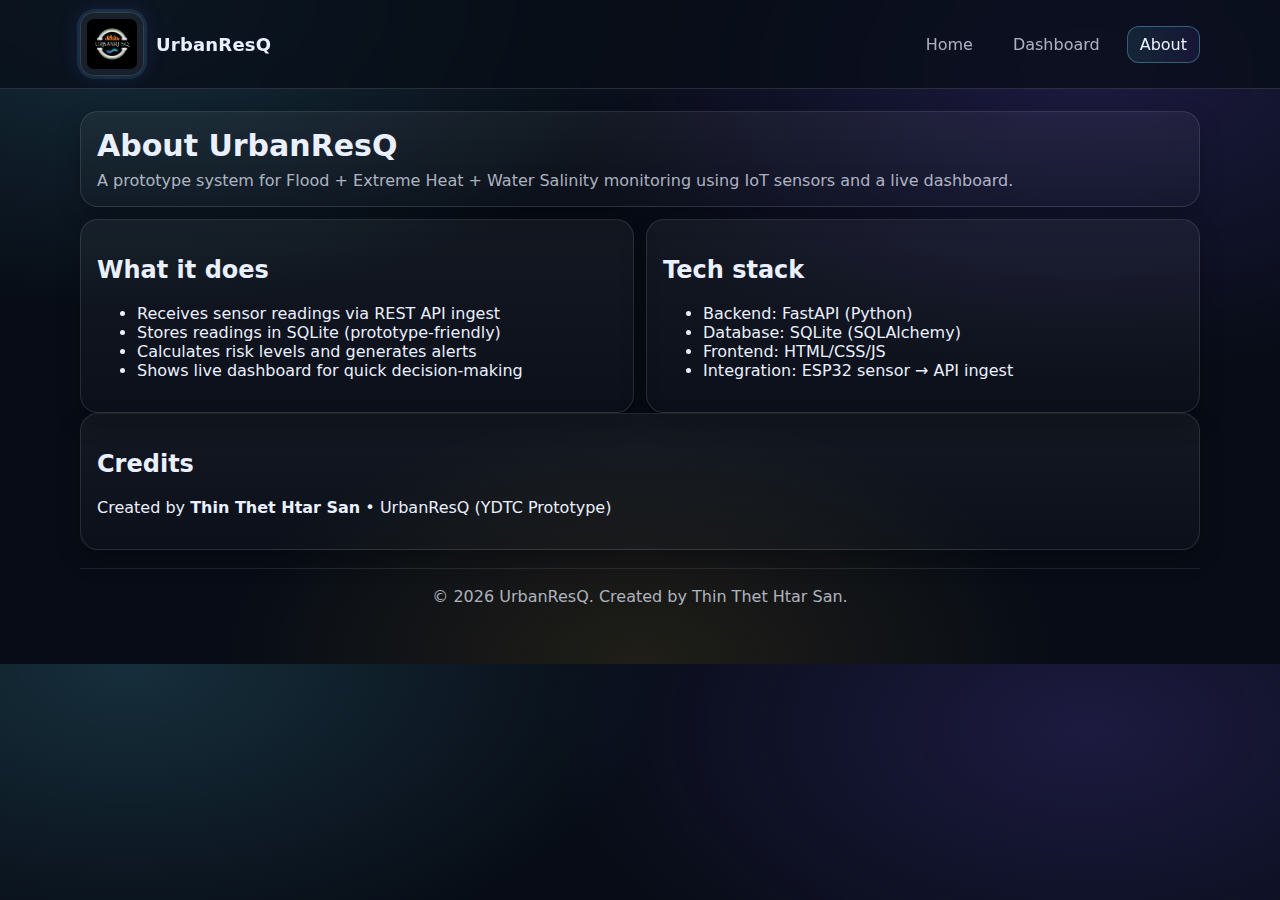
<file: frontend/about.html>
<!doctype html>
<html lang="en">
<head>
  <meta charset="utf-8" />
  <meta name="viewport" content="width=device-width, initial-scale=1" />
  <title>UrbanResQ • About</title>
  <link rel="stylesheet" href="style.css" />
</head>
<body>

<header class="topbar">
  <div class="container topbar-inner">
    <a class="brand" href="index.html">
      <img class="logo" src="assets/logo.jpeg" alt="UrbanResQ logo" />
      <span class="brand-text">UrbanResQ</span>
    </a>
    <nav class="nav">
      <a href="index.html">Home</a>
      <a href="dashboard.html">Dashboard</a>
      <a class="active" href="about.html">About</a>
    </nav>
  </div>
</header>

<main class="container section">
  <div class="panel">
    <h1 class="page-title">About UrbanResQ</h1>
    <p class="mini-muted">
      A prototype system for Flood + Extreme Heat + Water Salinity monitoring using IoT sensors and a live dashboard.
    </p>
  </div>

  <div class="grid2">
    <div class="panel">
      <h2>What it does</h2>
      <ul class="bullets">
        <li>Receives sensor readings via REST API ingest</li>
        <li>Stores readings in SQLite (prototype-friendly)</li>
        <li>Calculates risk levels and generates alerts</li>
        <li>Shows live dashboard for quick decision-making</li>
      </ul>
    </div>

    <div class="panel">
      <h2>Tech stack</h2>
      <ul class="bullets">
        <li>Backend: FastAPI (Python)</li>
        <li>Database: SQLite (SQLAlchemy)</li>
        <li>Frontend: HTML/CSS/JS</li>
        <li>Integration: ESP32 sensor → API ingest</li>
      </ul>
    </div>
  </div>

  <div class="panel">
    <h2>Credits</h2>
    <p>Created by <b>Thin Thet Htar San</b> • UrbanResQ (YDTC Prototype)</p>
  </div>

  <div class="footer">
    © <span id="year"></span> UrbanResQ. Created by Thin Thet Htar San.
  </div>
</main>

<script>
  document.getElementById("year").textContent = new Date().getFullYear();
</script>
</body>
</html>
</file>
<file: frontend/style.css>
:root{
  --bg:#070c16;
  --panel:#0e1629;
  --panel2:#0b1220;
  --text:#eaf0ff;
  --muted:rgba(234,240,255,.72);
  --line:rgba(234,240,255,.14);

  --accent:#66e3ff;   /* water vibe */
  --accent2:#7c5cff;  /* purple vibe */
  --accent3:#22c55e;  /* green good */
  --warn:#fbbf24;
  --danger:#fb7185;

  --shadow: 0 10px 24px rgba(0,0,0,.22);  /* lighter shadow (no haze) */
}

*{box-sizing:border-box}

body{
  margin:0;
  font-family: ui-sans-serif, system-ui, -apple-system, Segoe UI, Roboto, Arial;
  color:var(--text);

  /* More colorful dark background */
  background:
    radial-gradient(900px 520px at 10% 0%, rgba(102,227,255,.16), transparent 60%),
    radial-gradient(900px 520px at 85% 10%, rgba(124,92,255,.18), transparent 60%),
    radial-gradient(700px 420px at 50% 100%, rgba(251,191,36,.10), transparent 60%),
    var(--bg);
}

/* Layout */
.container{width:min(1120px, 92%); margin:0 auto;}
.section{padding:22px 0 40px;}

/* Topbar */
.topbar{
  position:sticky; top:0; z-index:10;
  background: rgba(7,12,22,.72);
  backdrop-filter: blur(14px);
  border-bottom:1px solid var(--line);
}
.topbar-inner{
  display:flex; align-items:center; justify-content:space-between;
  padding:12px 0;
}

.brand{
  display:flex; align-items:center; gap:12px;
  text-decoration:none; color:var(--text);
}
.brand-text{font-weight:900; letter-spacing:.2px; font-size:18px}

/* BIGGER LOGO */
.logo{
  width:64px;
  height:64px;
  object-fit:cover;
  border-radius:14px;
  background:rgba(255,255,255,.06);
  border:1px solid rgba(234,240,255,.14);
  padding:6px;

  /* glow ring */
  box-shadow:
    0 0 0 3px rgba(102,227,255,.10),
    0 0 22px rgba(124,92,255,.18);
}

.nav{display:flex; gap:14px;}
.nav a{
  text-decoration:none; color:var(--muted);
  padding:8px 12px; border-radius:12px;
  border:1px solid transparent;
}
.nav a:hover{
  color:var(--text);
  border-color:var(--line);
  background:rgba(255,255,255,.03);
}
.nav a.active{
  color:var(--text);
  border-color:rgba(102,227,255,.35);
  background:linear-gradient(90deg, rgba(102,227,255,.10), rgba(124,92,255,.10));
}

/* Panels */
.panel{
  border:1px solid rgba(234,240,255,.12);
  border-radius:18px;
  padding:16px;
  background:
    linear-gradient(180deg, rgba(255,255,255,.05), rgba(255,255,255,.02));
  box-shadow: var(--shadow);
}

/* Hero panel (extra nice) */
.hero-panel{
  position:relative;
  overflow:hidden;
}
.hero-panel::before{
  content:"";
  position:absolute; inset:-2px;
  background:
    radial-gradient(600px 220px at 10% 0%, rgba(102,227,255,.18), transparent 60%),
    radial-gradient(600px 220px at 90% 0%, rgba(124,92,255,.18), transparent 60%);
  opacity:.9;
  pointer-events:none;
}
.hero-panel > *{ position:relative; }

.hero-head{
  display:flex;
  align-items:flex-start;
  justify-content:space-between;
  gap:12px;
}

.page-title{margin:0; font-size:30px;}
.mini-muted{margin:8px 0 0; color:var(--muted);}

/* Status pill */
.status-pill{
  padding:10px 12px;
  border-radius:999px;
  font-weight:800;
  border:1px solid rgba(234,240,255,.14);
  background:rgba(0,0,0,.20);
  color:var(--muted);
  white-space:nowrap;
}
.status-pill.ok{
  border-color:rgba(74,222,128,.35);
  background:rgba(74,222,128,.10);
  color:rgba(74,222,128,.95);
}
.status-pill.bad{
  border-color:rgba(251,113,133,.35);
  background:rgba(251,113,133,.10);
  color:rgba(251,113,133,.95);
}

/* Titles */
.panel-title{display:flex; align-items:center; justify-content:space-between; gap:10px;}
.panel-title h2{margin:0; font-size:16px;}
.meta{color:var(--muted); font-size:12px;}

/* Controls */
.controls{
  display:flex; gap:10px; flex-wrap:wrap; align-items:end;
  margin-top:12px;
}
.control-block{display:flex; flex-direction:column; gap:6px;}
.label{font-size:12px; color:var(--muted);}

.input{
  width:260px; max-width:100%;
  padding:10px 12px;
  border-radius:14px;
  border:1px solid rgba(234,240,255,.14);
  background:rgba(0,0,0,.22);
  color:var(--text);
  outline:none;
}
.input:focus{
  border-color:rgba(102,227,255,.45);
  box-shadow: 0 0 0 3px rgba(102,227,255,.10);
}

/* Buttons */
.btn{
  display:inline-flex; align-items:center; justify-content:center;
  border-radius:14px;
  padding:10px 14px;
  border:1px solid rgba(234,240,255,.14);
  background:rgba(255,255,255,.04);
  color:var(--text);
  text-decoration:none;
  cursor:pointer;
  font-weight:750;
}
.btn:hover{background:rgba(255,255,255,.06);}

.btn-primary{
  background: linear-gradient(90deg, rgba(102,227,255,.22), rgba(124,92,255,.20));
  border-color: rgba(102,227,255,.35);
}

/* Small text status */
.tiny{font-size:12px; color:var(--muted); padding:10px 0;}
.tiny.ok{color:rgba(74,222,128,.95)}
.tiny.bad{color:rgba(251,113,133,.95)}

/* Grids */
.grid2{display:grid; grid-template-columns: 1fr 1fr; gap:12px; margin-top:12px;}
.grid3{display:grid; grid-template-columns: 1fr 1fr .9fr; gap:12px; margin-top:12px;}

.big{font-size:40px; font-weight:950; margin-top:10px; letter-spacing:.2px;}
.subline{color:var(--muted); margin-top:6px;}
.muted{color:var(--muted);}

/* Donut */
.donut-wrap{
  position:relative;
  display:grid;
  place-items:center;
  padding:6px 0 2px;
}
.donut-center{
  position:absolute;
  display:grid;
  place-items:center;
  text-align:center;
}
.donut-num{font-size:34px; font-weight:950;}
.donut-sub{font-size:12px; color:var(--muted); margin-top:-2px;}

/* Map */
.map{
  height:260px;
  border-radius:16px;
  overflow:hidden;
  border:1px solid rgba(234,240,255,.10);
}

/* Alerts */
.list{display:grid; gap:10px; margin-top:10px;}
.alert-item{
  border:1px solid rgba(234,240,255,.12);
  border-radius:16px;
  padding:12px;
  background:rgba(0,0,0,.16);
}
.alert-top{
  display:flex; align-items:center; gap:10px;
  font-size:12px;
}
.alert-msg{
  margin-top:8px;
  font-weight:650;
}

/* Badges */
.badge{
  padding:6px 10px;
  border-radius:999px;
  font-weight:900;
  letter-spacing:.2px;
  border:1px solid rgba(234,240,255,.14);
  background:rgba(255,255,255,.06);
}
.badge-good{
  border-color:rgba(74,222,128,.35);
  background:rgba(74,222,128,.10);
  color:rgba(74,222,128,.95);
}
.badge-warn{
  border-color:rgba(251,191,36,.40);
  background:rgba(251,191,36,.12);
  color:rgba(251,191,36,.95);
}
.badge-danger{
  border-color:rgba(251,113,133,.40);
  background:rgba(251,113,133,.12);
  color:rgba(251,113,133,.95);
}

/* Table */
.table{width:100%; border-collapse:collapse; font-size:13px;}
.table th, .table td{
  padding:10px 10px;
  border-bottom:1px solid rgba(234,240,255,.10);
  white-space:nowrap;
}
.table th{
  color:rgba(234,240,255,.92);
  text-align:left;
  font-weight:900;
}

/* Footer */
.footer{
  margin-top:18px;
  padding:18px 0;
  color:var(--muted);
  text-align:center;
  border-top:1px solid rgba(234,240,255,.10);
}

/* Mobile */
@media (max-width: 980px){
  .grid3{grid-template-columns:1fr;}
}
@media (max-width: 900px){
  .grid2{grid-template-columns:1fr;}
  .brand-text{display:none;}
  .logo{width:56px;height:56px;}
}

/* =========================
   HOME PAGE 
   ========================= */

.brand-badge{
  width:38px; height:38px;
  display:grid; place-items:center;
  border-radius:14px;
  font-weight:950;
  letter-spacing:.4px;
  border:1px solid rgba(255,255,255,.14);
  background: linear-gradient(135deg,
    rgba(102,227,255,.22),
    rgba(124,92,255,.20),
    rgba(255,106,162,.16)
  );
  color: rgba(234,240,255,.95);
}

/* HERO IMAGE VERSION */
.hero.hero-image{
  position:relative;
  padding:56px 0 86px;
  overflow:hidden;
}

.hero-bg{
  position:absolute;
  inset:0;
  width:100%;
  height:100%;
  object-fit:cover;
  transform: scale(1.05);
  filter: saturate(1.05) contrast(1.05);
}

.hero-overlay{
  position:absolute;
  inset:0;
  background:
    radial-gradient(900px 520px at 20% 0%, rgba(102,227,255,.18), transparent 60%),
    radial-gradient(900px 520px at 85% 10%, rgba(124,92,255,.22), transparent 62%),
    linear-gradient(180deg, rgba(11,18,32,.65), rgba(11,18,32,.92));
}

.hero.hero-image .hero-inner{
  position:relative;
  z-index:2;
  display:grid;
  grid-template-columns: 1.2fr .8fr;
  gap:18px;
  align-items:center;
}

.hero.hero-image h1{
  font-size:52px;
  line-height:1.05;
  margin:0 0 12px;
  text-shadow: 0 10px 30px rgba(0,0,0,.35);
}

.hero.hero-image p{
  color: rgba(234,240,255,.82);
  font-size:16px;
  margin:0 0 18px;
  max-width:58ch;
}

/* waves */
.wave{
  position:absolute;
  left:0; right:0; bottom:-1px;
  height:120px;
  z-index:3;
}
.wave svg{width:100%; height:100%;}
.wave-light path{fill: rgba(255,255,255,.04);}
.wave-blue-top{
  position:absolute;
  left:0; right:0; top:-1px;
  height:120px;
  z-index:2;
}
.wave-blue-top path{fill: rgba(11,18,32,.92);}

/* Blue section for demo */
.section-blue{
  position:relative;
  padding:78px 0 78px;
  background:
    radial-gradient(1000px 600px at 15% 10%, rgba(102,227,255,.18), transparent 62%),
    radial-gradient(900px 520px at 85% 20%, rgba(124,92,255,.22), transparent 62%),
    rgba(11,18,32,.92);
  overflow:hidden;
}
.white{color:rgba(234,240,255,.98)}
.white-muted{color:rgba(234,240,255,.78); margin-top:8px; max-width:60ch}

/* Demo grid */
.demo-grid{
  position:relative;
  z-index:3;
  display:grid;
  grid-template-columns: 1.1fr .9fr;
  gap:14px;
  align-items:stretch;
}

.demo-points{margin-top:14px; display:grid; gap:10px;}
.demo-point{
  display:flex; align-items:center; gap:10px;
  color: rgba(234,240,255,.84);
  font-weight:650;
}
.dot-mini{
  width:10px; height:10px;
  border-radius:999px;
  background: rgba(102,227,255,.85);
  box-shadow: 0 0 18px rgba(102,227,255,.35);
}
.dot-mini.warn{background: rgba(251,191,36,.9); box-shadow: 0 0 18px rgba(251,191,36,.30);}
.dot-mini.danger{background: rgba(251,113,133,.92); box-shadow: 0 0 18px rgba(251,113,133,.32);}

.video-card{
  border:1px solid rgba(255,255,255,.14);
  border-radius:18px;
  background: rgba(255,255,255,.03);
  box-shadow: 0 18px 44px rgba(0,0,0,.28);
  overflow:hidden;
}
.video-card iframe{
  width:100%;
  height:100%;
  min-height:320px;
  display:block;
}

/* Audience cards */
.cards3{
  display:grid;
  grid-template-columns: repeat(3, minmax(0, 1fr));
  gap:12px;
  margin-top:12px;
}
.card{
  border:1px solid rgba(255,255,255,.12);
  border-radius:18px;
  overflow:hidden;
  background: rgba(255,255,255,.03);
  box-shadow: 0 16px 40px rgba(0,0,0,.22);
}
.card img{
  width:100%;
  height:180px;
  object-fit:cover;
  display:block;
}
.card-body{padding:14px;}
.card-body h3{margin:0 0 6px; font-size:16px;}
.card-body p{margin:0; color:rgba(234,240,255,.72); line-height:1.6}

/* responsive */
@media (max-width: 980px){
  .hero.hero-image .hero-inner{grid-template-columns:1fr;}
  .demo-grid{grid-template-columns:1fr;}
  .cards3{grid-template-columns:1fr;}
  .hero.hero-image h1{font-size:40px;}
}
</file>
